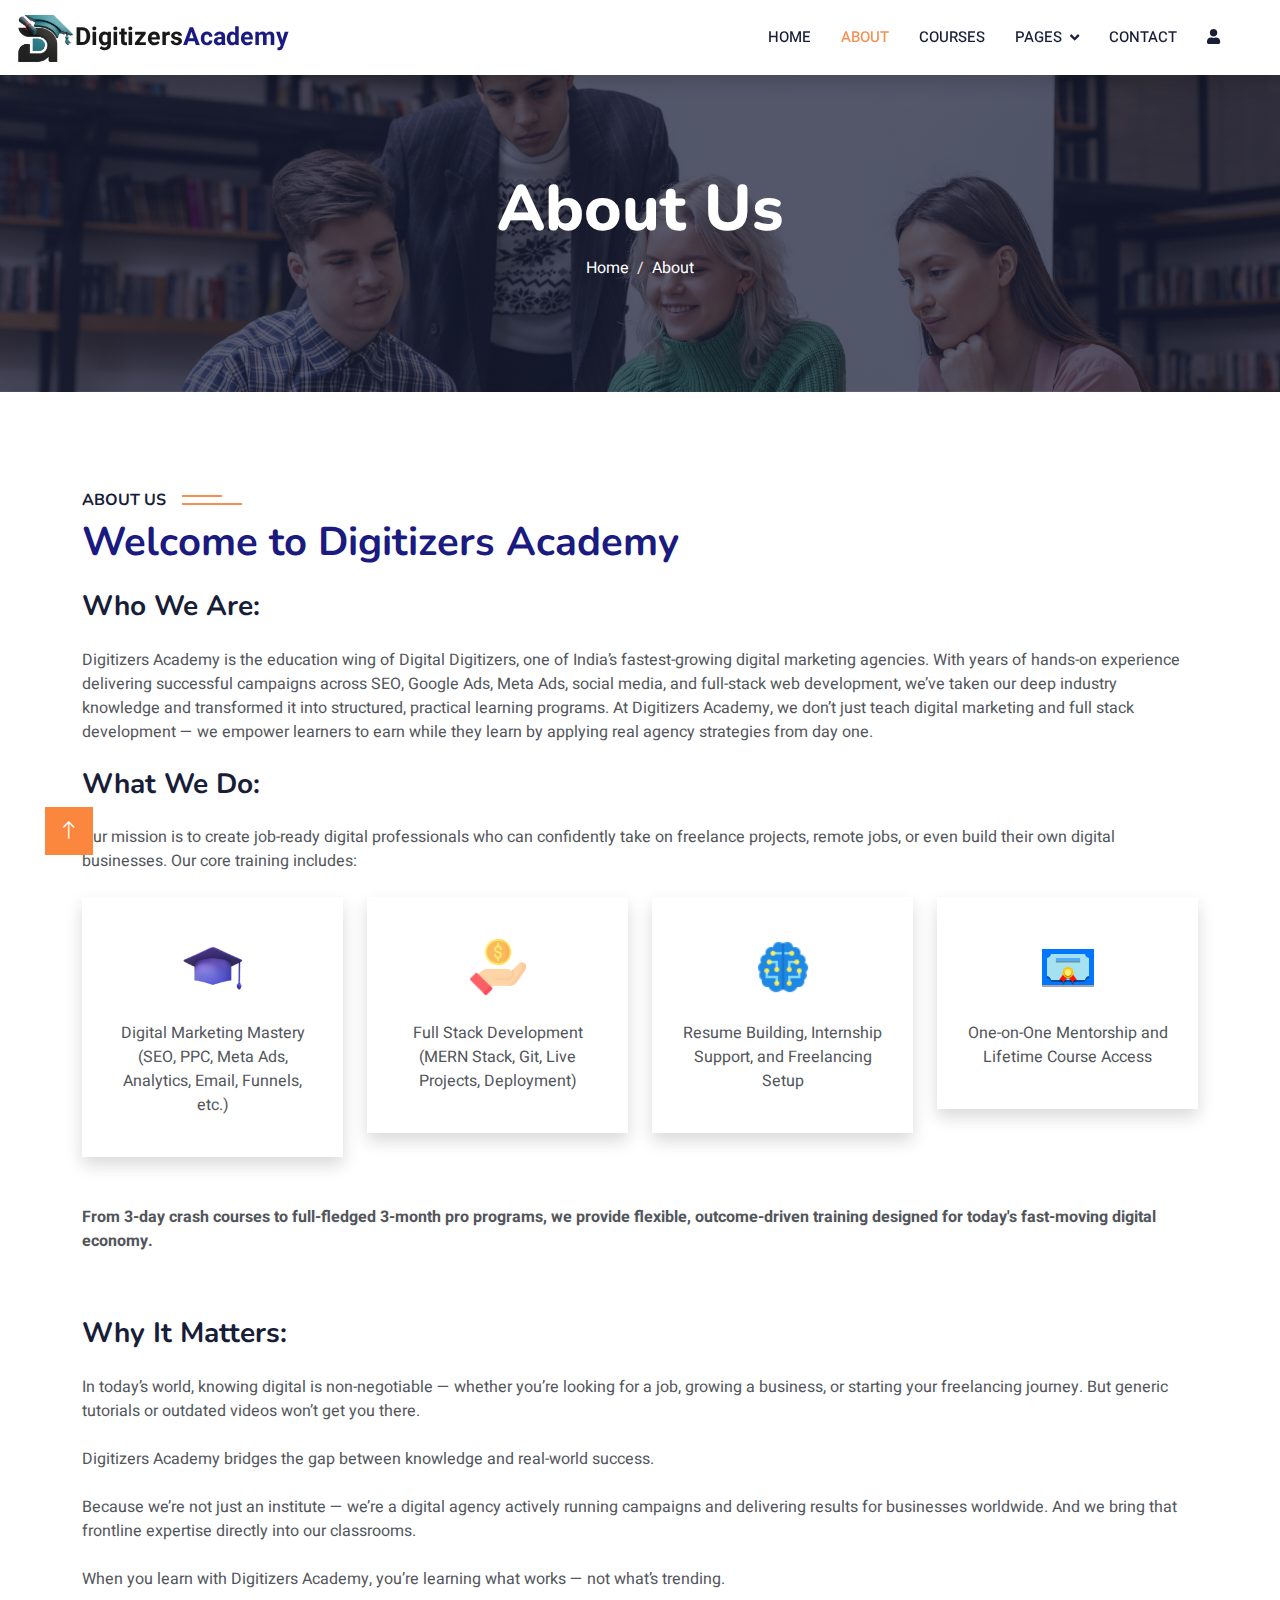
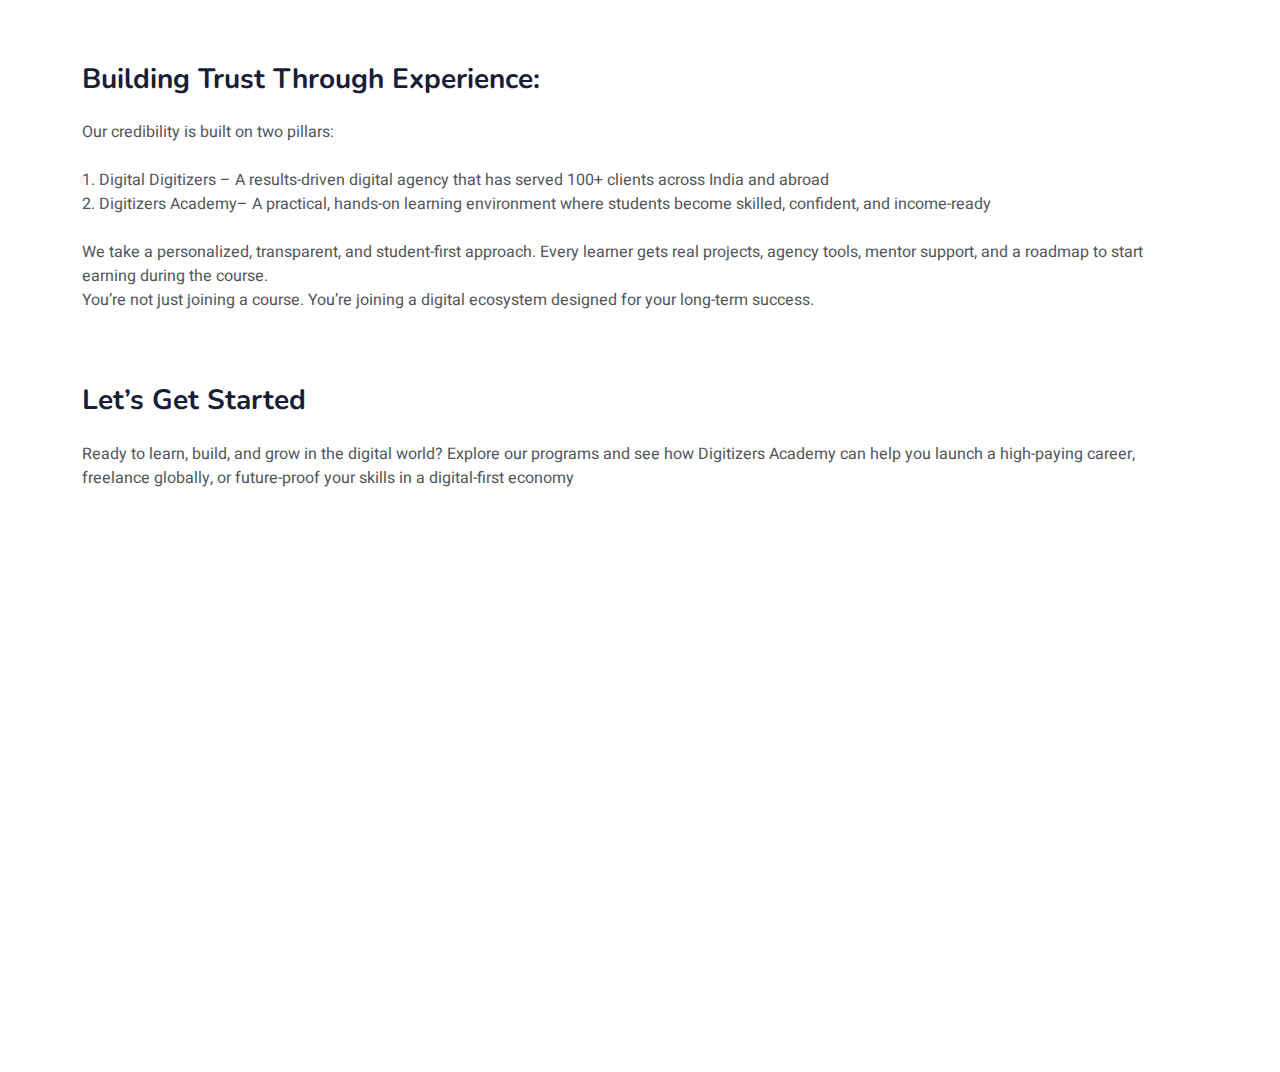
<file: fronend/about.html>
<!DOCTYPE html>
<html lang="en">

<head>
    <meta charset="utf-8">
    <title>DigitizersAcademy : About Us</title>
    <meta content="width=device-width, initial-scale=1.0" name="viewport">
    <meta content="" name="keywords">
    <meta content="" name="description">

    <!-- Favicon -->
    <link href="logo/logo.png" rel="icon">

    <!-- Google Web Fonts -->
    <link rel="preconnect" href="https://fonts.googleapis.com">
    <link rel="preconnect" href="https://fonts.gstatic.com" crossorigin>
    <link
        href="https://fonts.googleapis.com/css2?family=Heebo:wght@400;500;600&family=Nunito:wght@600;700;800&display=swap"
        rel="stylesheet">

    <!-- Icon Font Stylesheet -->
    <link href="https://cdnjs.cloudflare.com/ajax/libs/font-awesome/5.10.0/css/all.min.css" rel="stylesheet">
    <link href="https://cdn.jsdelivr.net/npm/bootstrap-icons@1.4.1/font/bootstrap-icons.css" rel="stylesheet">

    <!-- Libraries Stylesheet -->
    <link href="lib/animate/animate.min.css" rel="stylesheet">
    <link href="lib/owlcarousel/assets/owl.carousel.min.css" rel="stylesheet">

    <!-- Customized Bootstrap Stylesheet -->
    <link href="css/bootstrap.min.css" rel="stylesheet">

    <!-- Template Stylesheet -->
    <link href="css/style.css" rel="stylesheet">
</head>

<body>
    <!-- Spinner Start -->
    <div id="spinner"
        class="show bg-white position-fixed translate-middle w-100 vh-100 top-50 start-50 d-flex align-items-center justify-content-center">
        <div class="spinner-border text-primary" style="width: 3rem; height: 3rem;" role="status">
            <span class="sr-only">Loading...</span>
        </div>
    </div>
    <!-- Spinner End -->


    <!-- Navbar Start -->
    <nav class="navbar navbar-expand-lg bg-white navbar-light shadow sticky-top p-0">
        <a href="index.html" class="navbar-brand d-flex align-items-center px-4 px-lg-3">
            <p class="m-0 fw-bold" style="font-size: 25px;"><img src="logo/logo.png" alt="" height="50px">Digitizers<span
                    style="color: #1a1a80;">Academy</span></p>
        </a>
        <button type="button" class="navbar-toggler me-4" data-bs-toggle="collapse" data-bs-target="#navbarCollapse"
            style="border: none;">
            <span class="navbar-toggler-icon"></span>
        </button>
        <div class="collapse navbar-collapse" id="navbarCollapse">
            <div class="navbar-nav ms-auto p-4 p-lg-0">
                <a href="index.html" class="nav-item nav-link">Home</a>
                <a href="about.html" class="nav-item nav-link active">About</a>
                <a href="courses.html" class="nav-item nav-link">Courses</a>
                <div class="nav-item dropdown">
                    <a href="#" class="nav-link dropdown-toggle" data-bs-toggle="dropdown">Pages</a>
                    <div class="dropdown-menu fade-down m-0">
                        <a href="team.html" class="dropdown-item">Portfolio Standards</a>
                        <!-- <a href="testimonial.html" class="dropdown-item">Testimonial</a> -->
                    </div>
                </div>
                <a href="contact.html" class="nav-item nav-link">Contact</a>
                <a href="http://127.0.0.1:5000/all-courses" target="_blank" class="nav-item nav-link"><i class="fa fa-user"></i></a>
                <a href="#" class="nav-item nav-link">
                    <div id="google_translate_element"></div>
                </a>
            </div>
        </div>
    </nav>
    <!-- Navbar End -->

    <!-- Header Start -->
    <div class="container-fluid bg-primary py-5 mb-5 page-header">
        <div class="container py-5">
            <div class="row justify-content-center">
                <div class="col-lg-10 text-center">
                    <h1 class="display-3 text-white animated slideInDown">About Us</h1>
                    <nav aria-label="breadcrumb">
                        <ol class="breadcrumb justify-content-center">
                            <li class="breadcrumb-item"><a class="text-white" href="index.html">Home</a></li>
                            <li class="breadcrumb-item text-white active" aria-current="page">About</li>
                        </ol>
                    </nav>
                </div>
            </div>
        </div>
    </div>
    <!-- Header End -->

    <!-- About Start -->
    <div class="container-xxl py-5">
        <div class="container">
            <div class="row g-5">

                <div class="col-lg-12 wow fadeInUp" data-wow-delay="0.3s">
                    <h6 class="section-title bg-white text-start pe-3">About Us</h6>
                    <h1 class="mb-4" style="color: #1a1a80;">Welcome to Digitizers Academy</h1>
                    <h3 class="mb-4">Who We Are:</h3>
                    <p class="mb-4">
                        Digitizers Academy is the education wing of Digital Digitizers, 
                        one of India’s fastest-growing digital marketing agencies. With years of hands-on 
                        experience delivering successful campaigns across SEO, Google Ads, Meta Ads, social media, and full-stack web development, we’ve taken our deep industry knowledge and transformed it into structured, practical learning programs.
                         At Digitizers Academy, we don’t just teach digital marketing and 
                           full stack development — we empower learners to earn 
                              while they learn by applying real agency strategies from day one.

                    </p>
                    <h3 class="mb-4">What We Do:</h3>
                    <p class="mb-4">Our mission is to create job-ready digital professionals who can confidently take on freelance projects, remote jobs, or even build their own digital businesses.
                        Our core training includes: <br>
                                <div class="row g-4">
                                    <div class="col-lg-3 col-sm-6 wow fadeInUp" data-wow-delay="0.1s">
                                        <div class="service-item text-center pt-3 shadow">
                                            <div class="p-4">
                                                <img src="img/icon1.png" alt="" width="60px" class="mb-4">
                                                <p>Digital Marketing Mastery (SEO, PPC, Meta Ads, Analytics, Email, Funnels, etc.) </p>
                                            </div>
                                        </div>
                                    </div>
                                    <div class="col-lg-3 col-sm-6 wow fadeInUp" data-wow-delay="0.3s">
                                        <div class="service-item text-center pt-3 shadow">
                                            <div class="p-4">
                                                <img src="img/icon2.png" alt="" width="60px" class="mb-4">
                                               
                                                <p>Full Stack Development (MERN Stack, Git, Live Projects, Deployment) </p>
                                            </div>
                                        </div>
                                    </div>
                                    <div class="col-lg-3 col-sm-6 wow fadeInUp" data-wow-delay="0.5s">
                                        <div class="service-item text-center pt-3 shadow">
                                            <div class="p-4">
                                                <img src="img/icon3.png" alt="" width="60px" class="mb-4">
                                                
                                                <p>Resume Building, Internship Support, and Freelancing Setup 
                                                </p>
                                            </div>
                                        </div>
                                    </div>
                                    <div class="col-lg-3 col-sm-6 wow fadeInUp" data-wow-delay="0.7s">
                                        <div class="service-item text-center pt-3 shadow">
                                            <div class="p-4">
                                                <img src="img/icon4.png" alt="" width="60px" class="mb-4">
                                               
                                                <p>One-on-One Mentorship and Lifetime Course Access</p>
                                            </div>
                                        </div>
                                    </div>
                                </div>
                            </div>
                        </div> <br> <br>
                       <p><b>From 3-day crash courses to full-fledged 3-month pro programs, we provide flexible, outcome-driven training designed for today's fast-moving digital economy. 
                      </b> </p>
    <br> <br>
                    <h3 class="mb-4">Why It Matters:</h3>
                    <p class="mb-4">In today’s world, knowing digital is non-negotiable — whether you’re looking for a job, growing a business, or starting your freelancing journey. But generic tutorials or outdated videos won’t get you there. <br> <br>
                        Digitizers Academy bridges the gap between knowledge and real-world success. <br> <br>
                        Because we’re not just an institute — we’re a digital agency actively running campaigns and delivering results for businesses worldwide. And we bring that frontline expertise directly into our classrooms. <br> <br>
                        When you learn with Digitizers Academy, you’re learning what works — not what’s trending.
                        </p>
<br> <br>
                    <h3 class="mb-4">Building Trust Through Experience:</h3>
                    <p class="mb-4"> Our credibility is built on two pillars: <br> <br>
                        1.	Digital Digitizers – A results-driven digital agency that has served 100+ clients across India and abroad <br>
                        2.	Digitizers Academy– A practical, hands-on learning environment where students become skilled, confident, and income-ready<br><br>
                        We take a personalized, transparent, and student-first approach.
                        Every learner gets real projects, agency tools, mentor support, and a roadmap to start earning during the course.<br>
                        You’re not just joining a course. You’re joining a digital ecosystem designed for your long-term success.
                        </p>
<br> <br>
                    <h3 class="mb-4">Let’s Get Started</h3>

                    <p class="mb-4">Ready to learn, build, and grow in the digital world?
                        Explore our programs and see how Digitizers Academy can help you launch a high-paying career, freelance globally, or future-proof your skills in a digital-first economy
                        </p>

                </div>

            </div>
        </div>
    </div>
    <!-- About End -->

 <!-- Footer Start -->
    <div class="container-fluid bg-dark text-light footer pt-5 mt-5 wow fadeIn" data-wow-delay="0.1s">
        <div class="container py-5">
            <div class="row g-5">
                <div class="col-lg-4 col-md-6">
                    <h4 class="text-white mb-3">Quick Link</h4>
                    <p><a class="text-light" href="about.html">About Us</a></p>
                    <p><a class="text-light" href="contact.html">Contact Us</a></p>
                    <p><a class="text-light" href="">Privacy Policy</a></p>
                    <p><a class="text-light" href="">Terms & Condition</a></p>
                    <p><a class="text-light" href="">FAQs & Help</a></p>
                </div>
                <div class="col-lg-4 col-md-6">
                    <h4 class="text-white mb-3">Contact</h4>
                    <p class="mb-2"><i class="fa fa-phone-alt me-3"></i>+91 7397 465 669</p>
                    <p class="mb-2"><i class="fa fa-envelope me-3"></i>support@digitaldigitizers.com</p>
                    <p class="mb-2"><i class="fa fa-globe me-3"></i>www.ddcourses.ai</p>
                    <div class="d-flex pt-2">
                        <a class="btn btn-outline-light btn-social" href=""><i class="fab fa-twitter"></i></a>
                        <a class="btn btn-outline-light btn-social" href=""><i class="fab fa-facebook-f"></i></a>
                        <a class="btn btn-outline-light btn-social" href=""><i class="fab fa-youtube"></i></a>
                        <a class="btn btn-outline-light btn-social" href=""><i class="fab fa-linkedin-in"></i></a>
                    </div>
                </div>

                <div class="col-lg-4 col-md-6">
                    <h4 class="text-white mb-3">Subscribe to our Newsletter</h4>
                    <p>Subscribe now and join our growing community of learners committed to lifelong education! </p>
                    <div class="position-relative mx-auto" style="max-width: 400px;">
                        <form action="#">
                            <input class="form-control border-0 w-100 py-3 ps-4 pe-5" type="email"
                                placeholder="Your email" required>
                            <button type="submit"
                                class="btn btn-primary py-2 position-absolute top-0 end-0 mt-2 me-2">Subscribe</button>
                        </form>
                    </div>
                </div>
            </div>
        </div>
        <div class="container">
            <div class="copyright">
                <div class="row">
                    <div class="col-md-6 text-center text-md-start mb-3 mb-md-0">
                        &copy; <a class="border-bottom" href="index.html">Digitizers Academy</a>, All Right Reserved.

                    </div>
                </div>
            </div>
        </div>
    </div>
    <!-- Footer End -->


    <!-- Back to Top -->
    <a href="#" class="btn btn-lg btn-primary btn-lg-square back-to-top"><i class="bi bi-arrow-up"></i></a>


    <!-- JavaScript Libraries -->
    <script src="https://code.jquery.com/jquery-3.4.1.min.js"></script>
    <script src="https://cdn.jsdelivr.net/npm/bootstrap@5.0.0/dist/js/bootstrap.bundle.min.js"></script>
    <script src="lib/wow/wow.min.js"></script>
    <script src="lib/easing/easing.min.js"></script>
    <script src="lib/waypoints/waypoints.min.js"></script>
    <script src="lib/owlcarousel/owl.carousel.min.js"></script>


    <!-- Template Javascript -->
    <script src="js/main.js"></script>
</body>

</html>
</file>
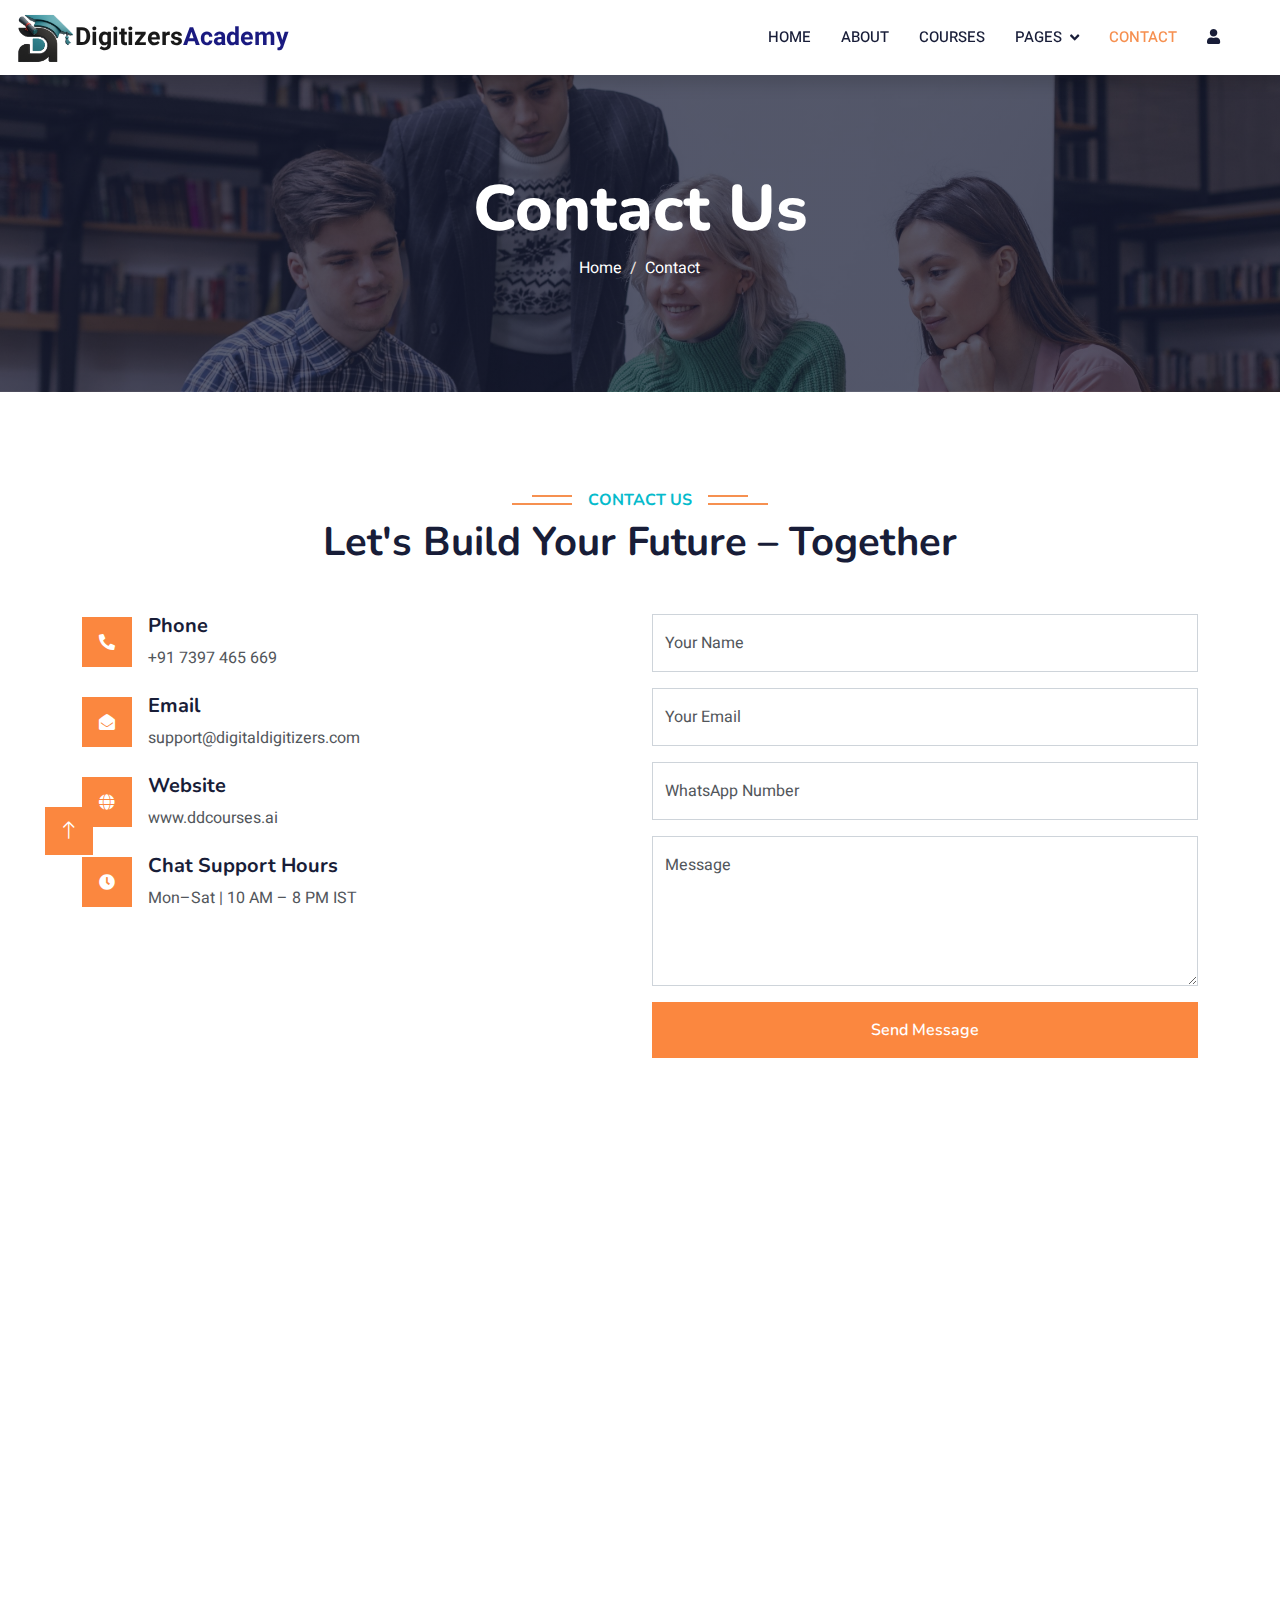
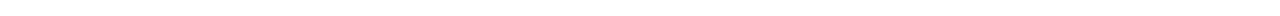
<file: fronend/contact.html>
<!DOCTYPE html>
<html lang="en">

<head>
    <meta charset="utf-8">
    <title>Digitizers Academy : Contact</title>
    <meta content="width=device-width, initial-scale=1.0" name="viewport">
    <meta content="" name="keywords">
    <meta content="" name="description">

    <!-- Favicon -->
    <link href="logo/logo.png" rel="icon">

    <!-- Google Web Fonts -->
    <link rel="preconnect" href="https://fonts.googleapis.com">
    <link rel="preconnect" href="https://fonts.gstatic.com" crossorigin>
    <link
        href="https://fonts.googleapis.com/css2?family=Heebo:wght@400;500;600&family=Nunito:wght@600;700;800&display=swap"
        rel="stylesheet">

    <!-- Icon Font Stylesheet -->
    <link href="https://cdnjs.cloudflare.com/ajax/libs/font-awesome/5.10.0/css/all.min.css" rel="stylesheet">
    <link href="https://cdn.jsdelivr.net/npm/bootstrap-icons@1.4.1/font/bootstrap-icons.css" rel="stylesheet">

    <!-- Libraries Stylesheet -->
    <link href="lib/animate/animate.min.css" rel="stylesheet">
    <link href="lib/owlcarousel/assets/owl.carousel.min.css" rel="stylesheet">

    <!-- Customized Bootstrap Stylesheet -->
    <link href="css/bootstrap.min.css" rel="stylesheet">

    <!-- Template Stylesheet -->
    <link href="css/style.css" rel="stylesheet">
</head>

<body>
    <!-- Spinner Start -->
    <div id="spinner"
        class="show bg-white position-fixed translate-middle w-100 vh-100 top-50 start-50 d-flex align-items-center justify-content-center">
        <div class="spinner-border text-primary" style="width: 3rem; height: 3rem;" role="status">
            <span class="sr-only">Loading...</span>
        </div>
    </div>
    <!-- Spinner End -->


    <!-- Navbar Start -->
    <nav class="navbar navbar-expand-lg bg-white navbar-light shadow sticky-top p-0">
        <a href="index.html" class="navbar-brand d-flex align-items-center px-4 px-lg-3">
            <p class="m-0 fw-bold" style="font-size: 25px;"><img src="logo/logo.png" alt="" height="50px">Digitizers<span
                    style="color:#1a1a80;">Academy</span></p>
        </a>
        <button type="button" class="navbar-toggler me-4" data-bs-toggle="collapse" data-bs-target="#navbarCollapse"
            style="border: none;">
            <span class="navbar-toggler-icon"></span>
        </button>
        <div class="collapse navbar-collapse" id="navbarCollapse">
            <div class="navbar-nav ms-auto p-4 p-lg-0">
                <a href="index.html" class="nav-item nav-link">Home</a>
                <a href="about.html" class="nav-item nav-link">About</a>
                <a href="courses.html" class="nav-item nav-link">Courses</a>
                <div class="nav-item dropdown">
                    <a href="#" class="nav-link dropdown-toggle" data-bs-toggle="dropdown">Pages</a>
                    <div class="dropdown-menu fade-down m-0">
                        <a href="team.html" class="dropdown-item">Portfolio Standards</a>
                        <!-- <a href="testimonial.html" class="dropdown-item">Testimonial</a> -->

                    </div>
                </div>
                <a href="contact.html" class="nav-item nav-link active">Contact</a>
                <a href="http://127.0.0.1:5000/all-courses" target="_blank" class="nav-item nav-link"><i class="fa fa-user"></i></a>
                <a href="#" class="nav-item nav-link">
                    <div id="google_translate_element"></div>
                </a>
            </div>
        </div>
    </nav>
    <!-- Navbar End -->


    <!-- Header Start -->
    <div class="container-fluid bg-primary py-5 mb-5 page-header">
        <div class="container py-5">
            <div class="row justify-content-center">
                <div class="col-lg-10 text-center">
                    <h1 class="display-3 text-white animated slideInDown">Contact Us</h1>
                    <nav aria-label="breadcrumb">
                        <ol class="breadcrumb justify-content-center">
                            <li class="breadcrumb-item"><a class="text-white" href="index.html">Home</a></li>
                            <li class="breadcrumb-item text-white active" aria-current="page">Contact</li>
                        </ol>
                    </nav>
                </div>
            </div>
        </div>
    </div>
    <!-- Header End -->


    <!-- Contact Start -->
    <div class="container-xxl py-5">
        <div class="container">
            <div class="text-center wow fadeInUp" data-wow-delay="0.1s">
                <h6 class="section-title bg-white text-center text-primary px-3">Contact Us</h6>
                <h1 class="mb-5">Let's Build Your Future – Together</h1>
            </div>
            <div class="row g-4">
                <div class="col-lg-6 col-md-6 wow fadeInUp" data-wow-delay="0.1s">
                    <div class="d-flex align-items-center mb-4">
                        <div class="d-flex align-items-center justify-content-center flex-shrink-0"
                            style="width: 50px; height: 50px; background-color: #fb873f;">
                            <i class="fa fa-phone-alt text-white"></i>
                        </div>
                        <div class="ms-3">
                            <h5>Phone</h5>
                            <p class="mb-0">+91 7397 465 669</p>
                        </div>
                    </div>
                    <div class="d-flex align-items-center mb-4">
                        <div class="d-flex align-items-center justify-content-center flex-shrink-0"
                            style="width: 50px; height: 50px; background-color: #fb873f;">
                            <i class="fa fa-envelope-open text-white"></i>
                        </div>
                        <div class="ms-3">
                            <h5>Email</h5>
                            <p class="mb-0">support@digitaldigitizers.com</p>
                        </div>
                    </div>
                    <div class="d-flex align-items-center mb-4">
                        <div class="d-flex align-items-center justify-content-center flex-shrink-0"
                            style="width: 50px; height: 50px; background-color: #fb873f;">
                            <i class="fa fa-globe text-white"></i>
                        </div>
                        <div class="ms-3">
                            <h5>Website</h5>
                            <p class="mb-0">www.ddcourses.ai</p>
                        </div>
                    </div>
                    <div class="d-flex align-items-center">
                        <div class="d-flex align-items-center justify-content-center flex-shrink-0"
                            style="width: 50px; height: 50px; background-color: #fb873f;">
                            <i class="fa fa-clock text-white"></i>
                        </div>
                        <div class="ms-3">
                            <h5>Chat Support Hours</h5>
                            <p class="mb-0">Mon–Sat | 10 AM – 8 PM IST</p>
                        </div>
                    </div>
                </div>

                <div class="col-lg-6 col-md-12 wow fadeInUp" data-wow-delay="0.5s">
                    <form>
                        <div class="row g-3">
                            <div class="col-md-12">
                                <div class="form-floating">
                                    <input type="text" class="form-control" id="name" required placeholder="Your Name">
                                    <label for="name">Your Name</label>
                                </div>
                            </div>
                            <div class="col-md-12">
                                <div class="form-floating">
                                    <input type="email" class="form-control" id="email" required
                                        placeholder="Your Email">
                                    <label for="email">Your Email</label>
                                </div>
                            </div>
                            <div class="col-12">
                                <div class="form-floating">
                                    <input type="text" class="form-control" id="whatsapp" required placeholder="WhatsApp Number">
                                    <label for="whatsapp">WhatsApp Number</label>
                                </div>
                            </div>
                            <div class="col-12">
                                <div class="form-floating">
                                    <textarea class="form-control" required placeholder="Leave a message here"
                                        id="message" style="height: 150px"></textarea>
                                    <label for="message">Message</label>
                                </div>
                            </div>
                            <div class="col-12">
                                <button class="btn btn-primary w-100 py-3" type="submit">
                                    Send Message
                                </button>
                            </div>
                        </div>
                    </form>
                </div>
            </div>
        </div>
    </div>
    <!-- Contact End -->


    <!-- Footer Start -->
    <div class="container-fluid bg-dark text-light footer pt-5 mt-5 wow fadeIn" data-wow-delay="0.1s">
        <div class="container py-5">
            <div class="row g-5">
                <div class="col-lg-4 col-md-6">
                    <h4 class="text-white mb-3">Quick Link</h4>
                    <p><a class="text-light" href="about.html">About Us</a></p>
                    <p><a class="text-light" href="contact.html">Contact Us</a></p>
                    <p><a class="text-light" href="">Privacy Policy</a></p>
                    <p><a class="text-light" href="">Terms & Condition</a></p>
                    <p><a class="text-light" href="">FAQs & Help</a></p>
                </div>
                <div class="col-lg-4 col-md-6">
                    <h4 class="text-white mb-3">Contact</h4>
                    <p class="mb-2"><i class="fa fa-phone-alt me-3"></i>+91 7397 465 669</p>
                    <p class="mb-2"><i class="fa fa-envelope me-3"></i>support@digitaldigitizers.com</p>
                    <p class="mb-2"><i class="fa fa-globe me-3"></i>www.ddcourses.ai</p>
                    <div class="d-flex pt-2">
                        <a class="btn btn-outline-light btn-social" href=""><i class="fab fa-twitter"></i></a>
                        <a class="btn btn-outline-light btn-social" href=""><i class="fab fa-facebook-f"></i></a>
                        <a class="btn btn-outline-light btn-social" href=""><i class="fab fa-youtube"></i></a>
                        <a class="btn btn-outline-light btn-social" href=""><i class="fab fa-linkedin-in"></i></a>
                    </div>
                </div>

                <div class="col-lg-4 col-md-6">
                    <h4 class="text-white mb-3">Subscribe to our Newsletter</h4>
                    <p>Subscribe now and join our growing community of learners committed to lifelong education! </p>
                    <div class="position-relative mx-auto" style="max-width: 400px;">
                        <form action="#">
                            <input class="form-control border-0 w-100 py-3 ps-4 pe-5" type="email"
                                placeholder="Your email" required>
                            <button type="submit"
                                class="btn btn-primary py-2 position-absolute top-0 end-0 mt-2 me-2">Subscribe</button>
                        </form>
                    </div>
                </div>
            </div>
        </div>
        <div class="container">
            <div class="copyright">
                <div class="row">
                    <div class="col-md-6 text-center text-md-start mb-3 mb-md-0">
                        &copy; <a class="border-bottom" href="index.html">Digitizers Academy</a>, All Right Reserved.

                    </div>
                </div>
            </div>
        </div>
    </div>
    <!-- Footer End -->


    <!-- Back to Top -->
    <a href="#" class="btn btn-lg btn-primary btn-lg-square back-to-top"><i class="bi bi-arrow-up"></i></a>


    <!-- JavaScript Libraries -->
    <script src="https://code.jquery.com/jquery-3.4.1.min.js"></script>
    <script src="https://cdn.jsdelivr.net/npm/bootstrap@5.0.0/dist/js/bootstrap.bundle.min.js"></script>
    <script src="lib/wow/wow.min.js"></script>
    <script src="lib/easing/easing.min.js"></script>
    <script src="lib/waypoints/waypoints.min.js"></script>
    <script src="lib/owlcarousel/owl.carousel.min.js"></script>

    <!-- Template Javascript -->
    <script src="js/main.js"></script>
</body>

</html>
</file>
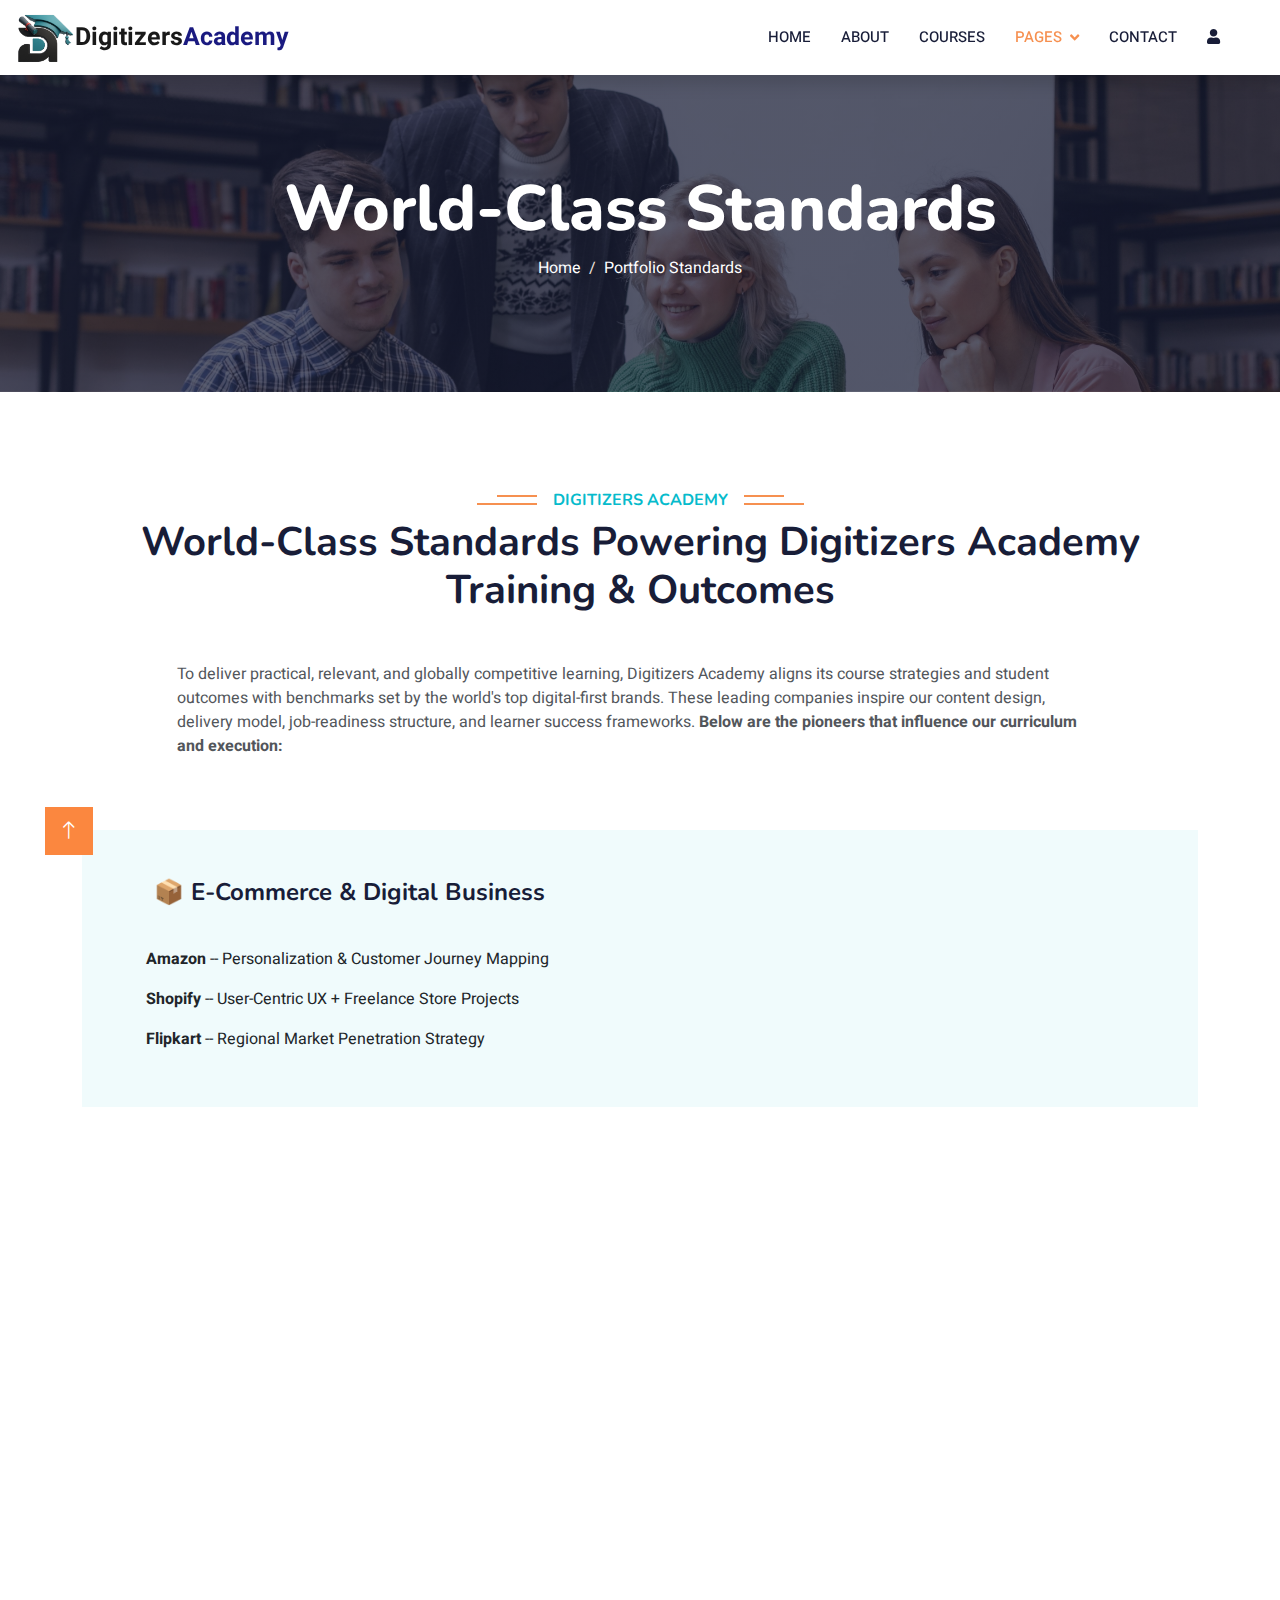
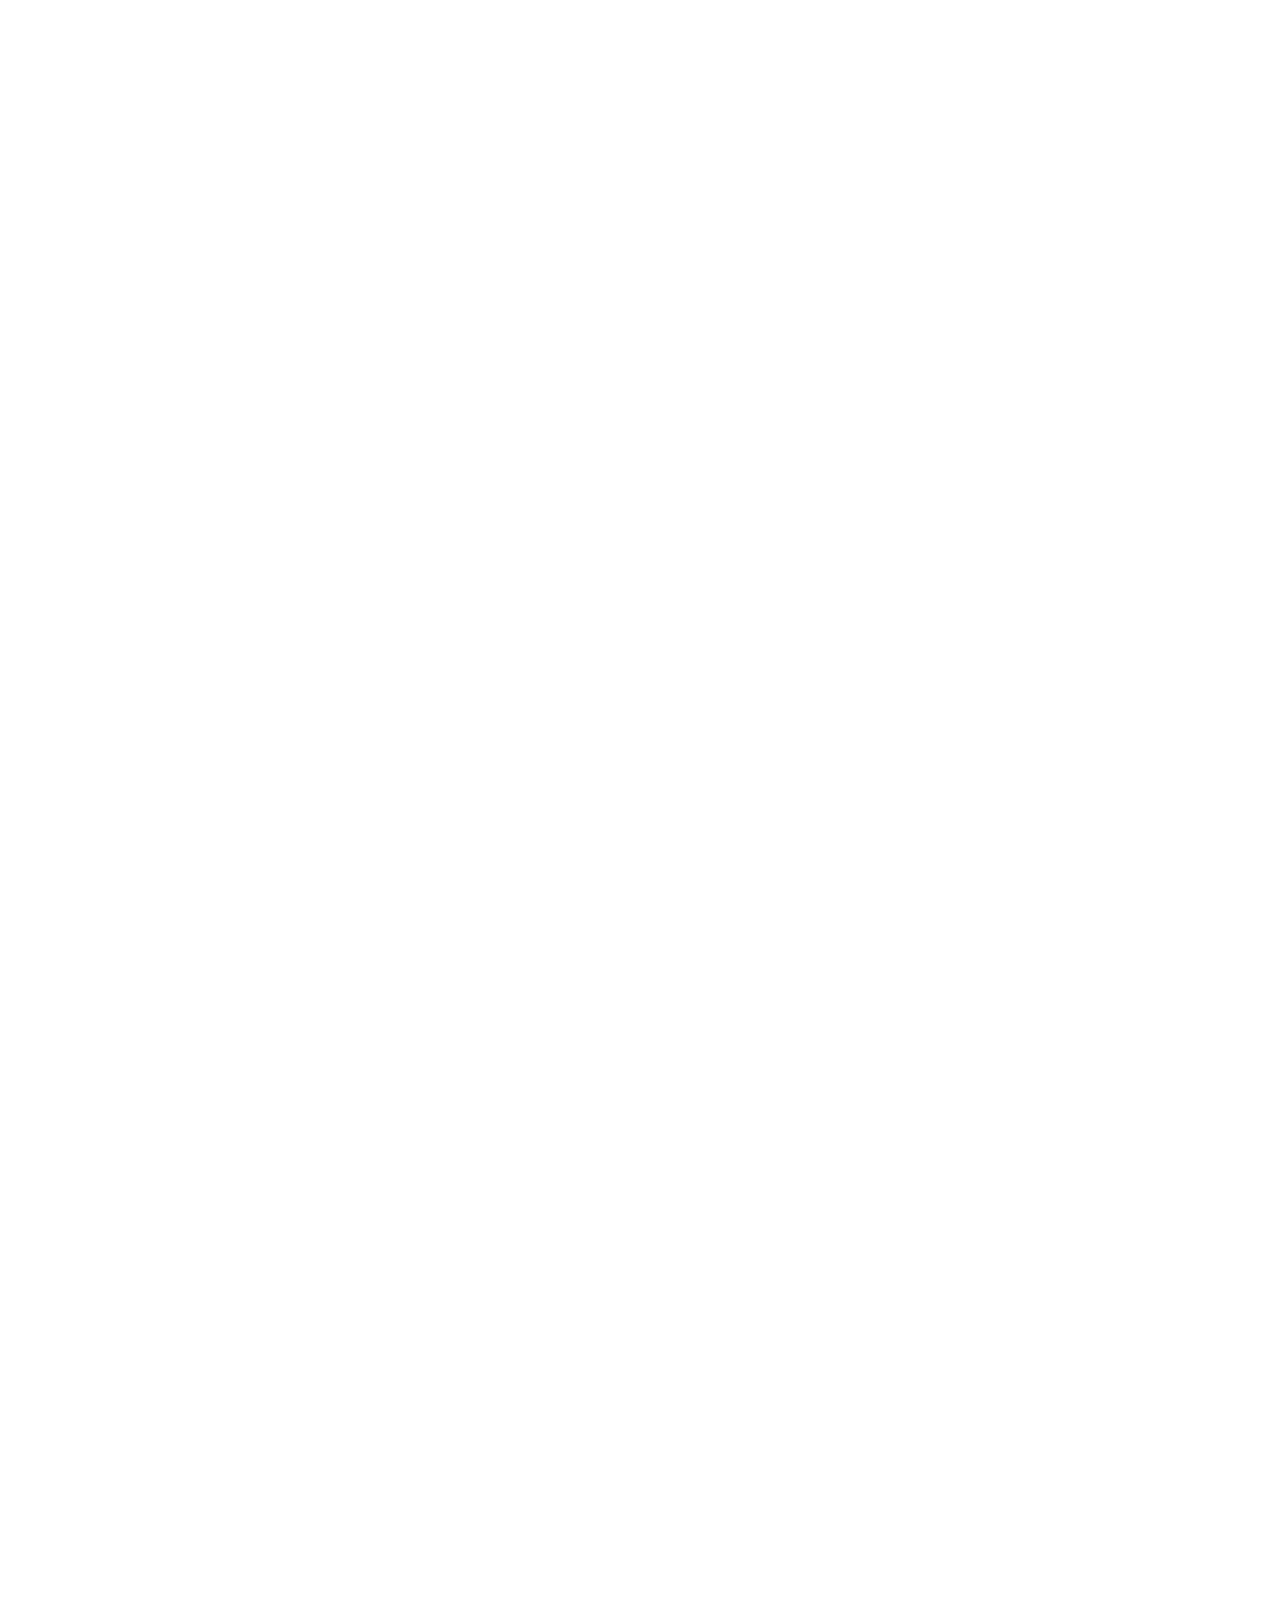
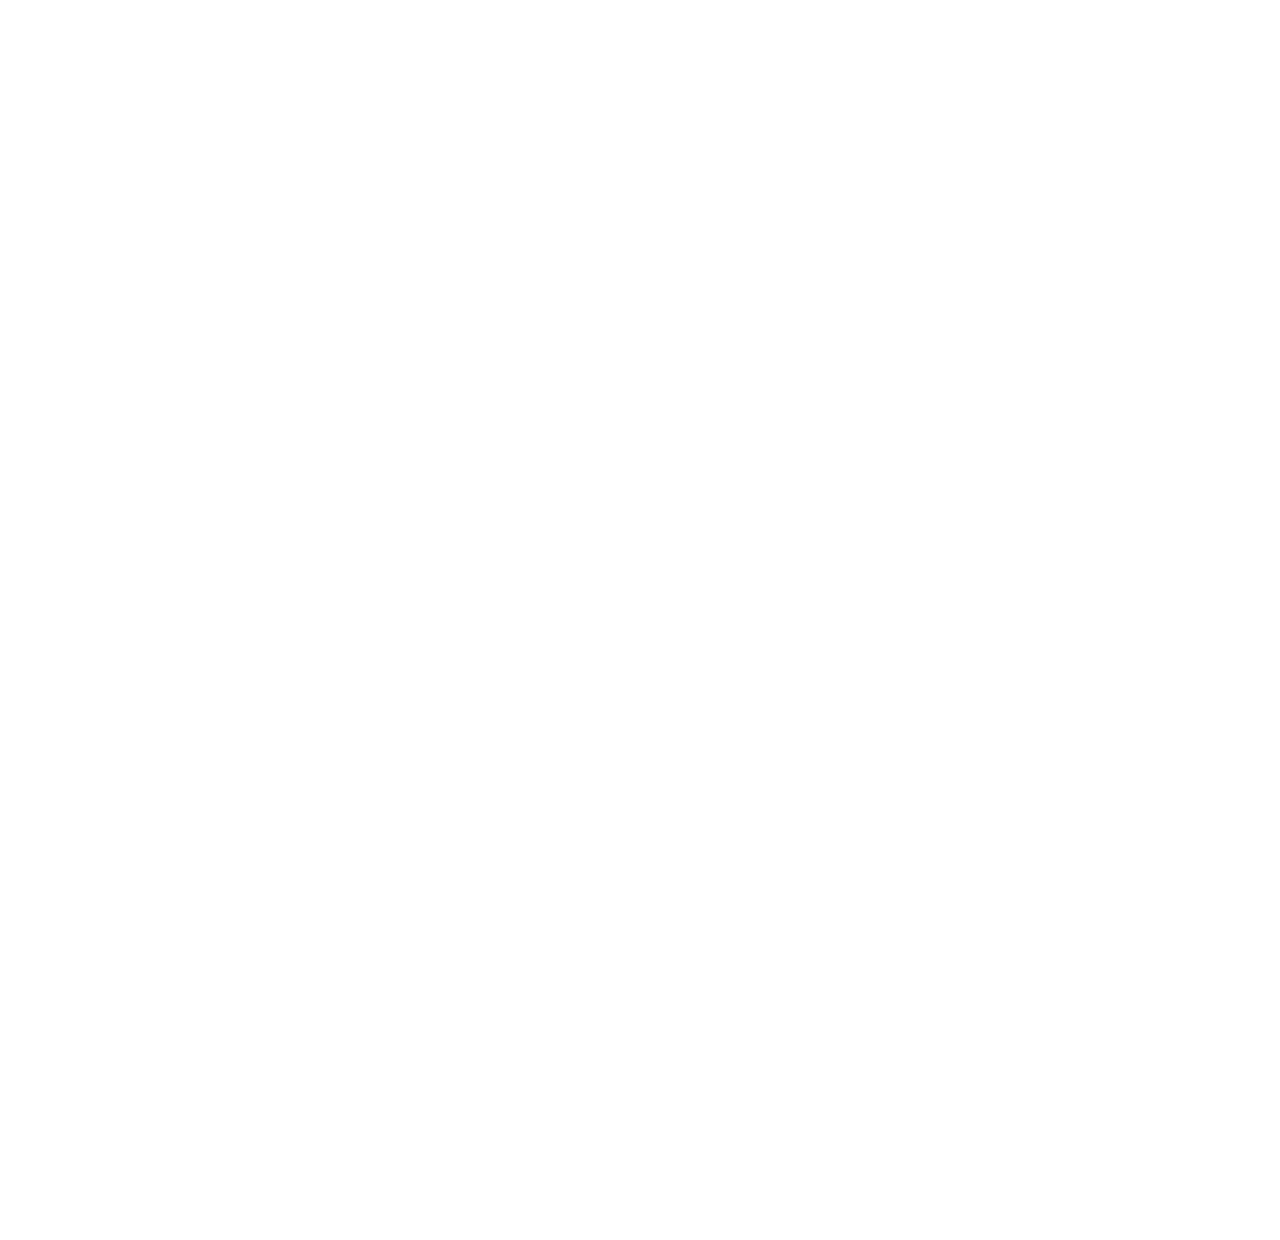
<file: fronend/team.html>
<!DOCTYPE html>
<html lang="en">

<head>
    <meta charset="utf-8">
    <title>DigitizersAcademy : Portfolio Standards</title>
    <meta content="width=device-width, initial-scale=1.0" name="viewport">
    <meta content="" name="keywords">
    <meta content="" name="description">

    <!-- Favicon -->
    <link href="logo/logo.png" rel="icon">

    <!-- Google Web Fonts -->
    <link rel="preconnect" href="https://fonts.googleapis.com">
    <link rel="preconnect" href="https://fonts.gstatic.com" crossorigin>
    <link
        href="https://fonts.googleapis.com/css2?family=Heebo:wght@400;500;600&family=Nunito:wght@600;700;800&display=swap"
        rel="stylesheet">

    <!-- Icon Font Stylesheet -->
    <link href="https://cdnjs.cloudflare.com/ajax/libs/font-awesome/5.10.0/css/all.min.css" rel="stylesheet">
    <link href="https://cdn.jsdelivr.net/npm/bootstrap-icons@1.4.1/font/bootstrap-icons.css" rel="stylesheet">

    <!-- Libraries Stylesheet -->
    <link href="lib/animate/animate.min.css" rel="stylesheet">
    <link href="lib/owlcarousel/assets/owl.carousel.min.css" rel="stylesheet">

    <!-- Customized Bootstrap Stylesheet -->
    <link href="css/bootstrap.min.css" rel="stylesheet">

    <!-- Template Stylesheet -->
    <link href="css/style.css" rel="stylesheet">
</head>

<body>
    <!-- Spinner Start -->
    <div id="spinner"
        class="show bg-white position-fixed translate-middle w-100 vh-100 top-50 start-50 d-flex align-items-center justify-content-center">
        <div class="spinner-border text-primary" style="width: 3rem; height: 3rem;" role="status">
            <span class="sr-only">Loading...</span>
        </div>
    </div>
    <!-- Spinner End -->


    <!-- Navbar Start -->
    <nav class="navbar navbar-expand-lg bg-white navbar-light shadow sticky-top p-0">
        <a href="index.html" class="navbar-brand d-flex align-items-center px-4 px-lg-3">
            <p class="m-0 fw-bold" style="font-size: 25px;"><img src="logo/logo.png" alt="" height="50px">Digitizers<span
                    style="color: #1a1a80;">Academy</span></p>
        </a>
        <button type="button" class="navbar-toggler me-4" data-bs-toggle="collapse" data-bs-target="#navbarCollapse"
            style="border: none;">
            <span class="navbar-toggler-icon"></span>
        </button>
        <div class="collapse navbar-collapse" id="navbarCollapse">
            <div class="navbar-nav ms-auto p-4 p-lg-0">
                <a href="index.html" class="nav-item nav-link">Home</a>
                <a href="about.html" class="nav-item nav-link">About</a>
                <a href="courses.html" class="nav-item nav-link">Courses</a>
                <div class="nav-item dropdown">
                    <a href="#" class="nav-link dropdown-toggle active" data-bs-toggle="dropdown">Pages</a>
                    <div class="dropdown-menu fade-down m-0">
                        <a href="team.html" class="dropdown-item active">Portfolio Standards</a>
                        <!-- <a href="testimonial.html" class="dropdown-item">Testimonial</a> -->
                    </div>
                </div>
                <a href="contact.html" class="nav-item nav-link">Contact</a>
                <a href="http://127.0.0.1:5000/all-courses" target="_blank" class="nav-item nav-link"><i class="fa fa-user"></i></a>
                <a href="#" class="nav-item nav-link">
                    <div id="google_translate_element"></div>
                </a>
            </div>
        </div>
    </nav>
    <!-- Navbar End -->


    <!-- Header Start -->
    <div class="container-fluid bg-primary py-5 mb-5 page-header">
        <div class="container py-5">
            <div class="row justify-content-center">
                <div class="col-lg-10 text-center">
                    <h1 class="display-3 text-white animated slideInDown">World-Class Standards</h1>
                    <nav aria-label="breadcrumb">
                        <ol class="breadcrumb justify-content-center">
                            <li class="breadcrumb-item"><a class="text-white" href="index.html">Home</a></li>
                            <li class="breadcrumb-item text-white active" aria-current="page">Portfolio Standards</li>
                        </ol>
                    </nav>
                </div>
            </div>
        </div>
    </div>
    <!-- Header End -->


    <!-- Portfolio Standards Start -->
    <div class="container-xxl py-5">
        <div class="container">
            <div class="text-center wow fadeInUp" data-wow-delay="0.3s">
                <h6 class="section-title bg-white text-center text-primary px-3">Digitizers Academy</h6>
                <h1 class="mb-5">World-Class Standards Powering Digitizers Academy Training & Outcomes</h1>
            </div>
            <div class="row g-4 justify-content-center">
                <div class="col-lg-10 wow fadeInUp" data-wow-delay="0.1s">
                    <p class="mb-4">To deliver practical, relevant, and globally competitive learning, Digitizers Academy aligns its course strategies and student outcomes with benchmarks set by the world's top digital-first brands. These leading companies inspire our content design, delivery model, job-readiness structure, and learner success frameworks.
                    <b>Below are the pioneers that influence our curriculum and execution:</b></p>
                </div>
            </div>

            <!-- E-Commerce & Digital Business -->
            <div class="row g-4 mt-4">
                <div class="col-lg-12 col-md-12 wow fadeInUp" data-wow-delay="0.5s">
                    <div class="service-item bg-light rounded p-5">
                        <div class="d-flex align-items-center mb-4">
                            <div class="ps-4">
                                <h4>📦 E-Commerce & Digital Business</h4>
                            </div>
                        </div>
                        <ul class="list-group list-group-flush">
                            <li class="list-group-item bg-transparent border-0"><strong>Amazon</strong> -- Personalization & Customer Journey Mapping</li>
                            <li class="list-group-item bg-transparent border-0"><strong>Shopify</strong> -- User-Centric UX + Freelance Store Projects</li>
                            <li class="list-group-item bg-transparent border-0"><strong>Flipkart</strong> -- Regional Market Penetration Strategy</li>
                        </ul>
                    </div>
                </div>
            </div>

            <!-- Healthcare & Wellness Tech -->
            <div class="row g-4 mt-3">
                <div class="col-lg-12 col-md-12 wow fadeInUp" data-wow-delay="0.5s">
                    <div class="service-item bg-light rounded p-5">
                        <div class="d-flex align-items-center mb-4">
                            <div class="ps-4">
                                <h4>🏥 Healthcare & Wellness Tech</h4>
                            </div>
                        </div>
                        <ul class="list-group list-group-flush">
                            <li class="list-group-item bg-transparent border-0"><strong>Mayo Clinic</strong> -- Search-Driven Patient Education</li>
                            <li class="list-group-item bg-transparent border-0"><strong>1MG (Tata Digital)</strong> -- Mobile-First Performance Marketing</li>
                            <li class="list-group-item bg-transparent border-0"><strong>Apollo Hospitals</strong> -- Location-Based Google Ads Campaigns</li>
                        </ul>
                    </div>
                </div>
            </div>

            <!-- Tech, SaaS & Digital Tools -->
            <div class="row g-4 mt-3">
                <div class="col-lg-12 col-md-12 wow fadeInUp" data-wow-delay="0.5s">
                    <div class="service-item bg-light rounded p-5">
                        <div class="d-flex align-items-center mb-4">
                            <div class="ps-4">
                                <h4>💻 Tech, SaaS & Digital Tools</h4>
                            </div>
                        </div>
                        <ul class="list-group list-group-flush">
                            <li class="list-group-item bg-transparent border-0"><strong>Google</strong> -- Keyword Strategy, Analytics, & Tag Setup</li>
                            <li class="list-group-item bg-transparent border-0"><strong>HubSpot</strong> -- Inbound Marketing & CRM Automation</li>
                            <li class="list-group-item bg-transparent border-0"><strong>Canva</strong> -- Visual Content Creation & Marketing Collaterals</li>
                        </ul>
                    </div>
                </div>
            </div>

            <!-- Finance & EdTech SaaS -->
            <div class="row g-4 mt-3">
                <div class="col-lg-12 col-md-12 wow fadeInUp" data-wow-delay="0.5s">
                    <div class="service-item bg-light rounded p-5">
                        <div class="d-flex align-items-center mb-4">
                            <div class="ps-4">
                                <h4>📊 Finance & EdTech SaaS</h4>
                            </div>
                        </div>
                        <ul class="list-group list-group-flush">
                            <li class="list-group-item bg-transparent border-0"><strong>BYJU'S</strong> -- Scalable Funnel Strategy & Paid Ad Optimization</li>
                            <li class="list-group-item bg-transparent border-0"><strong>Zerodha</strong> -- Simplicity in Design + Performance-Focused Onboarding</li>
                            <li class="list-group-item bg-transparent border-0"><strong>Coursera</strong> -- Course Structuring + Global Certification Models</li>
                        </ul>
                    </div>
                </div>
            </div>

            <!-- Education & Job-Readiness Models -->
            <div class="row g-4 mt-3">
                <div class="col-lg-12 col-md-12 wow fadeInUp" data-wow-delay="0.5s">
                    <div class="service-item bg-light rounded p-5">
                        <div class="d-flex align-items-center mb-4">
                            <div class="ps-4">
                                <h4>🎓 Education & Job-Readiness Models</h4>
                            </div>
                        </div>
                        <ul class="list-group list-group-flush">
                            <li class="list-group-item bg-transparent border-0"><strong>LinkedIn Learning</strong> -- Skill Trees, Career Tracks, & Portfolio Building</li>
                            <li class="list-group-item bg-transparent border-0"><strong>HarvardX</strong> -- Pedagogy Structure for Critical Thinking</li>
                            <li class="list-group-item bg-transparent border-0"><strong>Scaler Academy</strong> -- Mentorship-Based Training Ecosystem</li>
                        </ul>
                    </div>
                </div>
            </div>

            <!-- Freelancing & Remote Work Platforms -->
            <div class="row g-4 mt-3">
                <div class="col-lg-12 col-md-12 wow fadeInUp" data-wow-delay="0.1s">
                    <div class="service-item bg-light rounded p-5">
                        <div class="d-flex align-items-center mb-4">
                            <div class="ps-4">
                                <h4>📱 Freelancing & Remote Work Platforms</h4>
                            </div>
                        </div>
                        <ul class="list-group list-group-flush">
                            <li class="list-group-item bg-transparent border-0"><strong>Upwork</strong> -- Freelancing Readiness, Client Bidding Strategies</li>
                            <li class="list-group-item bg-transparent border-0"><strong>Fiverr</strong> -- Gig Optimization + Niche Branding</li>
                            <li class="list-group-item bg-transparent border-0"><strong>Toptal</strong> -- High-End Talent Positioning</li>
                        </ul>
                    </div>
                </div>
            </div>

            <!-- DDC Leverages Global Benchmarks -->
            <div class="row g-4 mt-5">
                <div class="col-lg-12 col-md-12 wow fadeInUp" data-wow-delay="0.1s">
                    <div class="service-item bg-light rounded p-5">
                        <div class="d-flex align-items-center mb-4">
                            <div class="ps-4">
                                <h4>🚀 How Digitizers Academy Leverages These Global Benchmarks</h4>
                            </div>
                        </div> <br>
                        <ul class="ps-3">
    <li class="mb-4">
        <h3 class="mb-1">Skill Mapping with Career Impact</h3>
        <p>We build training modules not just to "teach" but to prepare for high-performance jobs, projects, and freelance gigs based on what real companies are hiring for.</p>
    </li> <br>
    <li class="mb-4">
        <h3 class="mb-1">Project-Based Learning Inspired by the Pros</h3>
        <p>From Google Ads campaign simulations to portfolio sites modeled on React-based e-commerce platforms, our learners create like real professionals—because they learn from the best.</p>
    </li>
        <div class="container-xxl py-5">
        <div class="container">
            <div class="row g-2 text-center">
                <div class="col-12 wow fadeInUp" data-wow-delay="0.3s">
                    <h1 style="color: #1a1a80;">Performance Metrics Modeled on Real Success</h1>
                    <p class="mb-5">We help students set smart KPIs like</p>
                </div>
            </div>
            <div class="row g-4">
                <div class="col-lg-4 col-sm-6 wow fadeInUp" data-wow-delay="0.1s">
                    <div class="service-item text-center pt-3 shadow">
                        <div class="p-4">
                            <img src="img/icon1.png" alt="" width="60px" class="mb-4">
                            <h5 class="mb-3">Leads from Meta Ads like top edtech firms</h5>
                        </div>
                    </div>
                </div>
                <div class="col-lg-4 col-sm-6 wow fadeInUp" data-wow-delay="0.3s">
                    <div class="service-item text-center pt-3 shadow">
                        <div class="p-4">
                            <img src="img/icon2.png" alt="" width="60px" class="mb-4">
                            <h5 class="mb-3">Resume views matching freelance demand</h5>
                        </div>
                    </div>
                </div>
                <div class="col-lg-4 col-sm-6 wow fadeInUp" data-wow-delay="0.5s">
                    <div class="service-item text-center pt-3 shadow">
                        <div class="p-4">
                            <img src="img/icon3.png" alt="" width="60px" class="mb-4">
                            <h5 class="mb-3"> SEO ranking strategies drawn from e-commerce playbooks</h5>
                            </p>
                        </div>
                    </div>
                </div>
                    </div>
                </div>
            </div>
        </div>
    </div>
    <!-- Service End -->

    </li>
</ol>

                    </div>
                </div>
            </div>

            <!-- DDC's Promise -->
            <div class="row g-4 mt-4 mb-5">
                <div class="col-lg-12 col-md-12 wow fadeInUp" data-wow-delay="0.1s">
                    <div class="service-item bg-primary rounded p-5 text-white text-center">
                        <h4 class="text-white mb-3">🎯 Digitizers Academy's Promise:</h4>
                        <p class="mb-0 fs-5 fw-bold">"We benchmark your growth against the world's best—so you don't just pass a course, you launch a career."</p>
                    </div>
                </div>
            </div>
        </div>
    </div>
    <!-- Portfolio Standards End -->


    <!-- Footer Start -->
    <div class="container-fluid bg-dark text-light footer pt-5 mt-5 wow fadeIn" data-wow-delay="0.1s">
        <div class="container py-5">
            <div class="row g-5">
                <div class="col-lg-4 col-md-6">
                    <h4 class="text-white mb-3">Quick Link</h4>
                    <p><a class="text-light" href="about.html">About Us</a></p>
                    <p><a class="text-light" href="contact.html">Contact Us</a></p>
                    <p><a class="text-light" href="">Privacy Policy</a></p>
                    <p><a class="text-light" href="">Terms & Condition</a></p>
                    <p><a class="text-light" href="">FAQs & Help</a></p>
                </div>
                <div class="col-lg-4 col-md-6">
                    <h4 class="text-white mb-3">Contact</h4>
                    <p class="mb-2"><i class="fa fa-phone-alt me-3"></i>+91 7397 465 669</p>
                    <p class="mb-2"><i class="fa fa-envelope me-3"></i>support@digitaldigitizers.com</p>
                    <p class="mb-2"><i class="fa fa-globe me-3"></i>www.ddcourses.ai</p>
                    <div class="d-flex pt-2">
                        <a class="btn btn-outline-light btn-social" href=""><i class="fab fa-twitter"></i></a>
                        <a class="btn btn-outline-light btn-social" href=""><i class="fab fa-facebook-f"></i></a>
                        <a class="btn btn-outline-light btn-social" href=""><i class="fab fa-youtube"></i></a>
                        <a class="btn btn-outline-light btn-social" href=""><i class="fab fa-linkedin-in"></i></a>
                    </div>
                </div>

                <div class="col-lg-4 col-md-6">
                    <h4 class="text-white mb-3">Subscribe to our Newsletter</h4>
                    <p>Subscribe now and join our growing community of learners committed to lifelong education! </p>
                    <div class="position-relative mx-auto" style="max-width: 400px;">
                        <form action="#">
                            <input class="form-control border-0 w-100 py-3 ps-4 pe-5" type="email"
                                placeholder="Your email" required>
                            <button type="submit"
                                class="btn btn-primary py-2 position-absolute top-0 end-0 mt-2 me-2">Subscribe</button>
                        </form>
                    </div>
                </div>
            </div>
        </div>
        <div class="container">
            <div class="copyright">
                <div class="row">
                    <div class="col-md-6 text-center text-md-start mb-3 mb-md-0">
                        &copy; <a class="border-bottom" href="index.html">Digitizers Academy</a>, All Right Reserved.

                    </div>
                </div>
            </div>
        </div>
    </div>
    <!-- Footer End -->

    <!-- Back to Top -->
    <a href="#" class="btn btn-lg btn-primary btn-lg-square back-to-top"><i class="bi bi-arrow-up"></i></a>


    <!-- JavaScript Libraries -->
    <script src="https://code.jquery.com/jquery-3.4.1.min.js"></script>
    <script src="https://cdn.jsdelivr.net/npm/bootstrap@5.0.0/dist/js/bootstrap.bundle.min.js"></script>
    <script src="lib/wow/wow.min.js"></script>
    <script src="lib/easing/easing.min.js"></script>
    <script src="lib/waypoints/waypoints.min.js"></script>
    <script src="lib/owlcarousel/owl.carousel.min.js"></script>

    <!-- Template Javascript -->
    <script src="js/main.js"></script>
</body>

</html>
</file>
<file: fronend/css/style.css>
/********** Template CSS **********/
:root {
    --primary: #f69050;
    --light: #F0FBFC;
    --light: #f0e4de;
    --dark: #181d38;
}

.btn {
    background-color: #fb873f;
    border: none;
}

.btn a {
    text-decoration: none;
    color: #fff;
}

.btn:hover {
    background: transparent;
    color: var(--primary) !important;
    border: 1px solid var(--primary);
}

.btn:hover a {
    color: var(--primary) !important;
}

.btn-light {
    background-color: var(--light);
}

.btn-light:hover {
    background: transparent;
    color: var(--light) !important;
    border: 1px solid var(--light);
}

.fw-medium {
    font-weight: 600 !important;
}

.fw-semi-bold {
    font-weight: 700 !important;
}

.back-to-top {
    position: fixed;
    display: none;
    left: 45px;
    bottom: 45px;
    z-index: 99;
}


/*** Spinner ***/
#spinner {
    opacity: 0;
    visibility: hidden;
    transition: opacity .5s ease-out, visibility 0s linear .5s;
    z-index: 99999;
}

#spinner.show {
    transition: opacity .5s ease-out, visibility 0s linear 0s;
    visibility: visible;
    opacity: 1;
}


/*** Button ***/
.btn {
    font-family: 'Nunito', sans-serif;
    font-weight: 600;
    transition: .5s;
}

.btn.btn-primary,
.btn.btn-secondary {
    color: #FFFFFF;
}

.btn-square {
    width: 38px;
    height: 38px;
}

.btn-sm-square {
    width: 32px;
    height: 32px;
}

.btn-lg-square {
    width: 48px;
    height: 48px;
}

.btn-square,
.btn-sm-square,
.btn-lg-square {
    padding: 0;
    display: flex;
    align-items: center;
    justify-content: center;
    font-weight: normal;
    border-radius: 0px;
}


/*** Navbar ***/
.navbar .dropdown-toggle::after {
    border: none;
    content: "\f107";
    font-family: "Font Awesome 5 Free";
    font-weight: 900;
    vertical-align: middle;
    margin-left: 8px;
}

.navbar-light .navbar-nav .nav-link {
    margin-right: 30px;
    padding: 25px 0;
    color: #FFFFFF;
    font-size: 15px;
    text-transform: uppercase;
    outline: none;
}

.navbar-light .navbar-nav .nav-link:hover,
.navbar-light .navbar-nav .nav-link.active {
    color: var(--primary);
}

@media (max-width: 991.98px) {
    .navbar-light .navbar-nav .nav-link {
        margin-right: 0;
        padding: 10px 0;
    }

    .navbar-light .navbar-nav {
        border-top: 1px solid #EEEEEE;
    }
}

.navbar-light .navbar-brand,
.navbar-light a.btn {
    height: 75px;
}

.navbar-light .navbar-nav .nav-link {
    color: var(--dark);
    font-weight: 500;
}

.navbar-light.sticky-top {
    top: -100px;
    transition: .5s;
}

.navbar-toggler-icon {
    color: #fb873f;
}

.navbar-toggler {
    border: 2px solid #fb873f;
}

@media (min-width: 992px) {
    .navbar .nav-item .dropdown-menu {
        display: block;
        margin-top: 0;
        opacity: 0;
        visibility: hidden;
        transition: .5s;
    }

    .navbar .dropdown-menu.fade-down {
        top: 100%;
        transform: rotateX(-75deg);
        transform-origin: 0% 0%;
    }

    .navbar .nav-item:hover .dropdown-menu {
        top: 100%;
        transform: rotateX(0deg);
        visibility: visible;
        transition: .5s;
        opacity: 1;
    }
}

/*** Header carousel ***/

.header-carousel .owl-carousel-item {
    position: relative;
    height: 100vh;
}

.header-carousel p {
    margin-top: 20px;
    font-size: 20px;
    line-height: 30px;
}

@media (max-width: 1300px) {
    .header-carousel .owl-carousel-item {
        position: relative;
        min-height: 80vh;
    }

    .header-carousel .owl-carousel-item img {
        position: absolute;
        width: 100%;
        height: 100%;
        object-fit: cover;
    }
}

@media (max-width: 768px) {
    .header-carousel .owl-carousel-item {
        position: relative;
        min-height: 500px;
    }

    .header-carousel .owl-carousel-item img {
        position: absolute;
        width: 100%;
        height: 100%;
        object-fit: cover;
    }
}

@media (max-width: 430px) {

    .header-carousel .owl-carousel-item {
        position: relative;
        height: 500px;
    }

    .header-carousel .owl-carousel-item img {
        position: absolute;
        width: 100%;
        height: 100%;
        object-fit: cover;
    }

    .header-carousel h1 {
        font-size: 30px;
        line-height: 30px;
    }

    .header-carousel p {
        margin-top: 20px;
        font-size: 15px;
        line-height: 20px;
    }
}

.header-carousel .owl-nav {
    position: absolute;
    top: 50%;
    right: 8%;
    transform: translateY(-50%);
    display: flex;
    flex-direction: column;
}

.header-carousel .owl-nav .owl-prev,
.header-carousel .owl-nav .owl-next {
    margin: 7px 0;
    width: 45px;
    height: 45px;
    display: flex;
    align-items: center;
    justify-content: center;
    color: #FFFFFF;
    background: transparent;
    border: 1px solid #FFFFFF;
    font-size: 22px;
    transition: .5s;
}

.header-carousel .owl-nav .owl-prev:hover,
.header-carousel .owl-nav .owl-next:hover {
    background: var(--primary);
    border-color: var(--primary);
}

.page-header {
    background: linear-gradient(rgba(24, 29, 56, .7), rgba(24, 29, 56, .7)), url(../img/carousel-1.jpg);
    background-position: center center;
    background-repeat: no-repeat;
    background-size: cover;
}

.page-header-inner {
    background: rgba(15, 23, 43, .7);
}

.breadcrumb-item+.breadcrumb-item::before {
    color: var(--light);
}


/*** Section Title ***/
.section-title {
    position: relative;
    display: inline-block;
    text-transform: uppercase;
}

.section-title::before {
    position: absolute;
    content: "";
    width: calc(100% + 80px);
    height: 2px;
    top: 4px;
    left: -40px;
    background: var(--primary);
    z-index: -1;
}

.section-title::after {
    position: absolute;
    content: "";
    width: calc(100% + 120px);
    height: 2px;
    bottom: 5px;
    left: -60px;
    background: var(--primary);
    z-index: -1;
}

.section-title.text-start::before {
    width: calc(100% + 40px);
    left: 0;
}

.section-title.text-start::after {
    width: calc(100% + 60px);
    left: 0;
}


/*** Service ***/
.service-item {
    transition: .5s;
}


.service-item i {
    color: var(--primary);
}

.service-item:hover {
    margin-top: -10px;
    background: var(--primary);
    
}

.service-item * {
    transition: all .3s ease-in-out;
}

.service-item:hover * {
    color: black !important;
}

.course-item img {
    width: 100%;
    height: 200px;
    border-radius: 5px;
}

/*** Categories & Courses ***/

.category .content {
    cursor: pointer;
    transition: .5s;
}

.category .content:hover {
    background-color: var(--primary);
    color: #fff;
}

.category .content h5 a {
    text-decoration: none;
    color: var(--dark);
    transition: all 0.3s ease-in-out;
}

.category .content:hover h5 a {
    color: #fff !important;
}

.category img {
    width: 50px;
    height: 50px;
}

.category img,
.course-item img {
    transition: .5s;
}

.category a:hover img,
.course-item:hover img {
    transform: scale(1.1);
    margin-top: -10px;
}


/*** Team ***/
.team-item img {
    transition: .5s;
}

.team-item:hover img {
    transform: scale(1.1);
}


/*** Testimonial ***/
.testimonial-carousel::before {
    position: absolute;
    content: "";
    top: 0;
    left: 0;
    height: 100%;
    width: 0;
    background: linear-gradient(to right, rgba(255, 255, 255, 1) 0%, rgba(255, 255, 255, 0) 100%);
    z-index: 1;
}

.testimonial-carousel::after {
    position: absolute;
    content: "";
    top: 0;
    right: 0;
    height: 100%;
    width: 0;
    background: linear-gradient(to left, rgba(255, 255, 255, 1) 0%, rgba(255, 255, 255, 0) 100%);
    z-index: 1;
}

@media (min-width: 768px) {

    .testimonial-carousel::before,
    .testimonial-carousel::after {
        width: 200px;
    }
}

@media (min-width: 992px) {

    .testimonial-carousel::before,
    .testimonial-carousel::after {
        width: 300px;
    }
}

.testimonial-carousel .owl-item .testimonial-text,
.testimonial-carousel .owl-item.center .testimonial-text * {
    transition: .5s;
}

.testimonial-carousel .owl-item.center .testimonial-text {
    background: var(--primary) !important;
}

.testimonial-carousel .owl-item.center .testimonial-text * {
    color: #FFFFFF !important;
}

.testimonial-carousel .owl-dots {
    margin-top: 24px;
    display: flex;
    align-items: flex-end;
    justify-content: center;
}

.testimonial-carousel .owl-dot {
    position: relative;
    display: inline-block;
    margin: 0 5px;
    width: 15px;
    height: 15px;
    border: 1px solid #CCCCCC;
    transition: .5s;
}

.testimonial-carousel .owl-dot.active {
    background: var(--primary);
    border-color: var(--primary);
}


/*** Footer ***/
.footer .btn.btn-social {
    margin-right: 5px;
    width: 35px;
    height: 35px;
    display: flex;
    align-items: center;
    justify-content: center;
    color: var(--light);
    font-weight: normal;
    border: 1px solid #FFFFFF;
    border-radius: 35px;
    transition: .3s;
}

.footer .btn.btn-social:hover {
    color: var(--primary);
}

.footer .btn.btn-link {
    display: block;
    margin-bottom: 5px;
    padding: 0;
    text-align: left;
    color: #FFFFFF;
    font-size: 15px;
    font-weight: normal;
    text-transform: capitalize;
    transition: .3s;
}

.footer .btn.btn-link::before {
    position: relative;
    content: "\f105";
    font-family: "Font Awesome 5 Free";
    font-weight: 900;
    margin-right: 10px;
}

.footer .btn.btn-link:hover {
    letter-spacing: 1px;
    box-shadow: none;
}

.footer .copyright {
    padding: 25px 0;
    font-size: 15px;
    border-top: 1px solid rgba(256, 256, 256, .1);
}

.footer .copyright a {
    color: var(--light);
}

.footer .footer-menu a {
    margin-right: 15px;
    padding-right: 15px;
    border-right: 1px solid rgba(255, 255, 255, .1);
}

.footer .footer-menu a:last-child {
    margin-right: 0;
    padding-right: 0;
    border-right: none;
}
</file>
